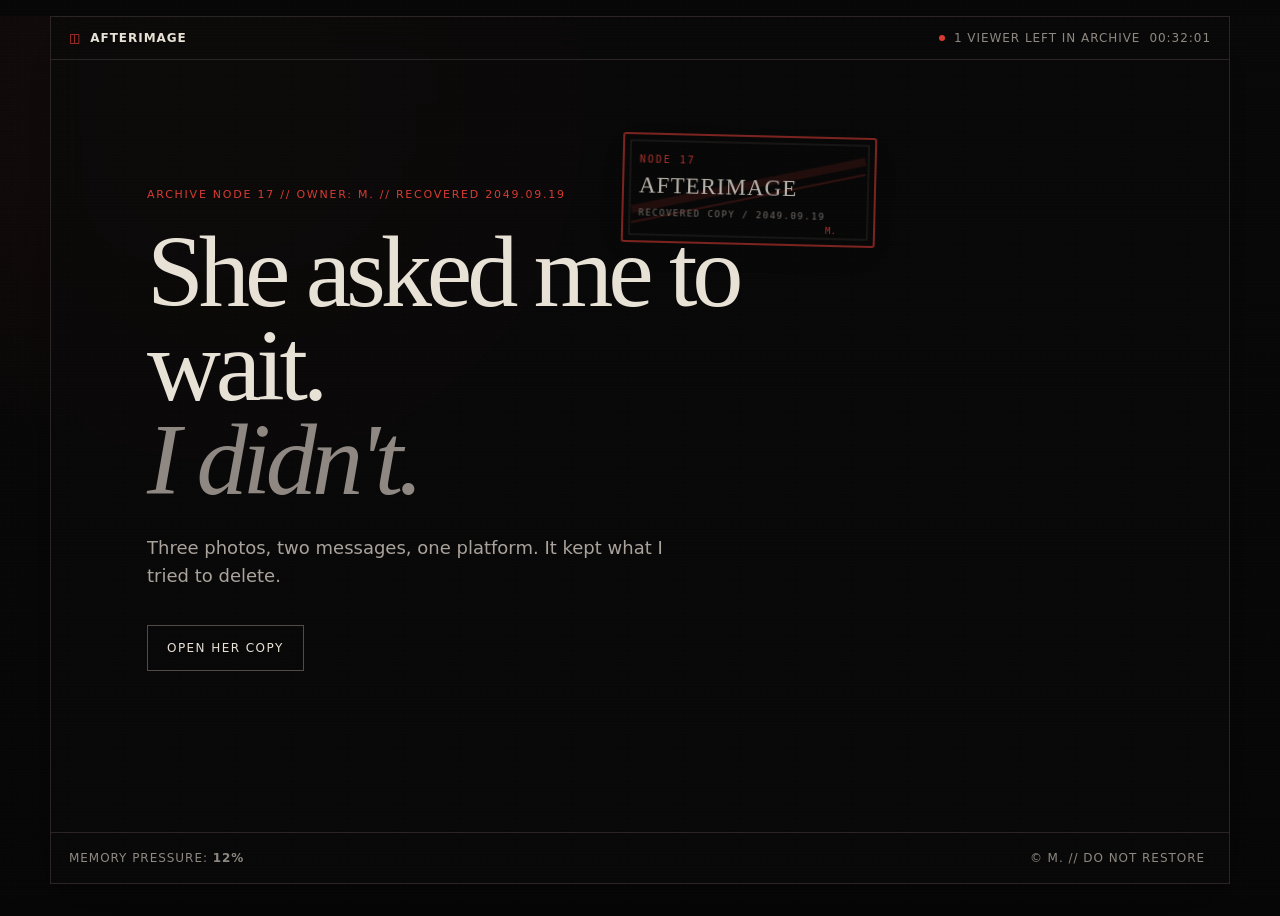
<file: afterimage/index.html>
<!doctype html>
<html lang="en">
<head>
  <meta charset="utf-8" />
  <meta name="viewport" content="width=device-width,initial-scale=1" />
  <meta name="theme-color" content="#0a0909" />
  <title>AFTERIMAGE // M. — recovered copy</title>
  <link rel="stylesheet" href="./style.css" />
</head>
<body>
  <a class="skip" href="#workspace">Skip to recovered fragments</a>
  <div class="noise" aria-hidden="true"></div>
  <main class="shell" id="shell">
    <header class="topbar">
      <div class="brand"><span class="brand-mark">◫</span><span>AFTERIMAGE</span></div>
      <div class="status"><span class="pulse" aria-hidden="true"></span> 1 viewer left in archive <span id="clock">00:00:00</span></div>
    </header>

    <section class="hero" id="hero">
      <img class="archive-stamp" src="./assets/archive-stamp.svg" alt="" aria-hidden="true" />
      <p class="eyebrow">ARCHIVE NODE 17 // OWNER: M. // RECOVERED 2049.09.19</p>
      <h1>She asked me to wait.<br><em>I didn't.</em></h1>
      <p class="lede">Three photos, two messages, one platform. It kept what I tried to delete.</p>
      <button class="enter" id="enterBtn">OPEN HER COPY</button>
    </section>

    <section class="workspace" id="workspace" hidden tabindex="-1" aria-label="Recovered archive workspace">
      <aside class="rail" aria-label="Recovered fragments" role="tablist" aria-orientation="vertical">
        <button class="fragment active" data-panel="photos" role="tab" aria-selected="true" aria-controls="panel-photos" id="tab-photos"><span>01</span> 3 photographs</button>
        <button class="fragment" data-panel="chat" role="tab" aria-selected="false" aria-controls="panel-chat" id="tab-chat" tabindex="-1"><span>02</span> last thread</button>
        <button class="fragment" data-panel="map" role="tab" aria-selected="false" aria-controls="panel-map" id="tab-map" tabindex="-1"><span>03</span> station map</button>
        <button class="fragment" data-panel="audio" role="tab" aria-selected="false" aria-controls="panel-audio" id="tab-audio" tabindex="-1"><span>04</span> platform audio</button>
        <button class="fragment danger" data-panel="sealed" role="tab" aria-selected="false" aria-controls="panel-sealed" id="tab-sealed" tabindex="-1"><span>05</span> DO_NOT_OPEN</button>
      </aside>

      <section class="viewer">
        <div class="viewer-head"><span id="panelTitle">fragment_01.photos</span><span class="integrity" id="integrity" role="status">integrity 82%</span></div>
        <div class="panel active" data-panel-content="photos" role="tabpanel" id="panel-photos" aria-labelledby="tab-photos" tabindex="0">
          <div class="photo-grid">
            <figure class="memory-card memory-a"><div class="placeholder" aria-hidden="true"></div><figcaption>platform 3, north exit // 00:11</figcaption></figure>
            <figure class="memory-card memory-b"><div class="placeholder" aria-hidden="true"></div><figcaption>her hand: “wait here — M.”</figcaption></figure>
            <figure class="memory-card memory-c"><div class="placeholder" aria-hidden="true"></div><figcaption>same camera, 00:17. i’m gone. she isn’t.</figcaption></figure>
          </div>
        </div>

        <div class="panel" data-panel-content="chat" role="tabpanel" id="panel-chat" aria-labelledby="tab-chat" tabindex="0" hidden>
          <div class="chat-log" id="chatLog" aria-live="polite" aria-label="Recovered message thread">
            <p><span>00:14</span> are you still at north exit?</p>
            <p><span>00:16</span> left. train came. sorry.</p>
            <p class="ghost"><span>--:--</span> Mara is typing…</p>
          </div>
          <div class="chat-input"><input id="chatInput" aria-label="Message the archive" placeholder="reply to Mara" autocomplete="off"/><button id="sendBtn">send</button></div>
        </div>

        <div class="panel" data-panel-content="map" role="tabpanel" id="panel-map" aria-labelledby="tab-map" tabindex="0" hidden>
          <div class="map-card" id="mapCard" tabindex="0" role="img" aria-label="Corrupted station map with a marker reading: You waited here."><div class="map-lines" aria-hidden="true"></div><div class="map-pin" aria-hidden="true">YOU WAITED HERE</div></div>
        </div>

        <div class="panel" data-panel-content="audio" role="tabpanel" id="panel-audio" aria-labelledby="tab-audio" tabindex="0" hidden>
          <div class="player"><button id="playBtn" aria-label="Play recovered audio" aria-pressed="false">▶</button><div class="track"><strong>REC_2028-11-02_0017_platform3.wav</strong><div class="wave" id="wave" aria-hidden="true"></div></div><span id="timecode" role="status">00:00</span></div>
        </div>

        <div class="panel" data-panel-content="sealed" role="tabpanel" id="panel-sealed" aria-labelledby="tab-sealed" tabindex="0" hidden>
          <div class="sealed">
            <img class="owner-slip" src="./assets/owner-slip.svg" alt="" aria-hidden="true" />
            <p>DELETION REQUESTED 2028.11.03</p>
            <h2>THIS PART I ASKED<br/>TO STAY DELETED. — M.</h2>
            <button id="openSealed">OPEN ANYWAY</button>
            <pre id="terminal" aria-live="polite" role="status"></pre>
            <div class="term-prompt" id="termPrompt" hidden><span aria-hidden="true">›</span><input id="termInput" aria-label="Terminal input. Type close to seal the fragment." placeholder="type close to seal it again" autocomplete="off" spellcheck="false" /></div>
          </div>
        </div>
      </section>
    </section>

    <p class="margin-note margin-global" id="marginNote" hidden role="status">margin recovered 2049-09-19 — “if you can read this, you are the backup. keep one small thing.” <button id="marginClose" class="margin-close">file away</button></p>

    <footer><span>memory pressure: <b id="pressure">12%</b></span><button class="owner-footer" id="ownerFooter" title="This copy insists it belongs to M.">© M. // do not restore</button></footer>
  </main>
  <script src="./app.js"></script>
  <!-- archive marginalia: the dead thread answers a few old words. the owner's footer is less passive than it looks. -->
</body>
</html>
</file>
<file: afterimage/style.css>
:root{--bg:#090808;--panel:#111010;--paper:#e7e1d6;--muted:#8d8880;--line:#2a2524;--red:#d83b32;--cyan:#7cb8bd;--shadow:0 20px 60px rgba(0,0,0,.38)}*{box-sizing:border-box}html{background:var(--bg);color:var(--paper);font-family:Inter,ui-sans-serif,system-ui,-apple-system,BlinkMacSystemFont,"Segoe UI",sans-serif}body{margin:0;min-height:100vh;background:radial-gradient(circle at 18% 12%,rgba(216,59,50,.09),transparent 28%),linear-gradient(#0a0909,#080707);overflow-x:hidden}.skip{position:fixed;top:-60px;left:16px;z-index:99;background:#e7e1d6;color:#090808;padding:10px 14px;font:12px ui-monospace,monospace;text-decoration:none;transition:top .18s}.skip:focus{top:12px}.noise{position:fixed;inset:0;pointer-events:none;opacity:.16;mix-blend-mode:screen;background-image:repeating-linear-gradient(0deg,transparent 0 2px,rgba(255,255,255,.018) 3px),radial-gradient(circle at 20% 30%,rgba(255,255,255,.035) 0 1px,transparent 1px);background-size:auto,7px 7px;z-index:20}.shell{width:min(1180px,calc(100% - 32px));min-height:calc(100vh - 32px);margin:16px auto;border:1px solid var(--line);background:rgba(10,9,9,.82);box-shadow:var(--shadow);position:relative;display:flex;flex-direction:column;backdrop-filter:blur(18px)}.topbar,footer{display:flex;align-items:center;justify-content:space-between;padding:14px 18px;border-bottom:1px solid var(--line);font-size:12px;letter-spacing:.08em;text-transform:uppercase;color:var(--muted)}footer{border-top:1px solid var(--line);border-bottom:0;margin-top:auto}.brand{display:flex;gap:9px;align-items:center;color:var(--paper);font-weight:700}.brand-mark{color:var(--red)}.status{display:flex;gap:9px;align-items:center}.pulse{width:6px;height:6px;border-radius:999px;background:var(--red);box-shadow:0 0 0 0 rgba(216,59,50,.5);animation:pulse 1.8s infinite}.hero{padding:clamp(64px,10vw,130px) clamp(24px,8vw,96px);max-width:900px}.eyebrow{font-size:11px;letter-spacing:.16em;color:var(--red);text-transform:uppercase;margin:0 0 24px}.hero h1{font-family:Georgia,"Times New Roman",serif;font-size:clamp(52px,8vw,104px);line-height:.92;letter-spacing:-.05em;margin:0;font-weight:500}.hero h1 em{font-weight:400;color:#8f8882}.lede{max-width:560px;color:#aaa39c;font-size:18px;line-height:1.6;margin:26px 0 34px}.enter,.fragment,.chat-input button,.player button,.sealed button{font:inherit;color:inherit;background:transparent;border:1px solid var(--line);cursor:pointer}.enter{padding:15px 19px;text-transform:uppercase;letter-spacing:.12em;font-size:12px;border-color:#514a46;transition:.2s}.enter:hover,.enter:focus-visible{border-color:var(--red);color:#fff;transform:translateY(-1px)}:focus-visible{outline:2px solid var(--cyan);outline-offset:2px}.fragment:focus-visible,.chat-input button:focus-visible,.player button:focus-visible,.sealed button:focus-visible{outline:2px solid var(--cyan);outline-offset:-2px}.workspace{display:grid;grid-template-columns:240px 1fr;min-height:650px;border-top:1px solid var(--line)}.workspace:focus{outline:none}.panel[hidden]{display:none!important}.rail{border-right:1px solid var(--line);padding:10px}.fragment{width:100%;display:flex;gap:14px;align-items:center;padding:13px 12px;text-align:left;border:0;border-bottom:1px solid #181515;color:#8f8983;font-size:13px}.fragment span{font:10px ui-monospace,SFMono-Regular,Menlo,monospace;color:#5b5652}.fragment:hover,.fragment.active{color:#fff;background:#151212}.fragment.active span{color:var(--red)}.fragment.danger{margin-top:28px;color:#a6615c}.viewer{padding:18px;min-width:0}.viewer-head{display:flex;justify-content:space-between;align-items:center;padding:0 4px 14px;border-bottom:1px solid var(--line);font:11px ui-monospace,SFMono-Regular,Menlo,monospace;color:#77716c}.integrity{color:var(--cyan)}.panel{display:none;padding-top:18px}.panel.active{display:block;animation:panelIn .34s ease}.photo-grid{display:grid;grid-template-columns:1.3fr .8fr;grid-template-rows:280px 230px;gap:12px}.memory-card{margin:0;background:#0d0c0c;border:1px solid #262221;overflow:hidden;position:relative}.memory-card:first-child{grid-row:1/3}.placeholder{height:100%;position:relative;overflow:hidden;background:#131111}.placeholder:after{content:"";position:absolute;inset:0;background:repeating-linear-gradient(0deg,transparent 0 3px,rgba(0,0,0,.28) 3px 4px),linear-gradient(180deg,transparent 62%,rgba(0,0,0,.55));pointer-events:none}.memory-a .placeholder{background:linear-gradient(180deg,#3a352e 0%,#211d19 42%,#0e0c0b 100%)}.memory-a .placeholder:before{content:"";position:absolute;left:12%;right:12%;top:18%;bottom:0;background:radial-gradient(ellipse at 50% 100%,rgba(231,225,214,.28),transparent 55%),linear-gradient(180deg,transparent 30%,rgba(0,0,0,.7) 31%),repeating-linear-gradient(90deg,rgba(231,225,214,.14) 0 2px,transparent 2px 26px);border:1px solid rgba(231,225,214,.18);border-bottom:0;border-radius:120px 120px 0 0}.memory-b .placeholder{background:linear-gradient(180deg,#1b2426,#2e4447 55%,#0c0e0e)}.memory-b .placeholder:before{content:"WAIT HERE";position:absolute;top:34%;left:8%;right:8%;color:rgba(231,225,214,.72);font:700 26px Georgia,serif;letter-spacing:.04em;transform:rotate(-4deg);text-shadow:0 2px 12px rgba(0,0,0,.8);border-top:1px solid rgba(231,225,214,.2);border-bottom:1px solid rgba(231,225,214,.2);padding:10px 4px;white-space:nowrap;overflow:hidden}.memory-c .placeholder{background:linear-gradient(155deg,#1c1513,#4a3a34 55%,#0e0c0c)}.memory-c .placeholder:before{content:"";position:absolute;inset:0;background:repeating-linear-gradient(90deg,rgba(0,0,0,.5) 0 8px,transparent 8px 14px,rgba(216,59,50,.25) 14px 16px,transparent 16px 26px),radial-gradient(circle at 70% 30%,rgba(231,225,214,.16),transparent 28%)}figcaption{position:absolute;left:10px;right:10px;bottom:9px;padding:8px 10px;background:rgba(7,7,7,.7);backdrop-filter:blur(9px);font:10px ui-monospace,monospace;color:#bbb3aa;border:1px solid rgba(255,255,255,.05)}.chat-log{min-height:420px;padding:28px;border:1px solid var(--line);background:#0c0b0b;font:14px ui-monospace,monospace}.chat-log p{max-width:650px;padding:14px 0;border-bottom:1px dashed #282323;margin:0}.chat-log span{display:inline-block;width:72px;color:#a09a93}.chat-log .ghost{color:#d0857e}.chat-input{display:flex;margin-top:10px}.chat-input input{flex:1;background:#0b0a0a;border:1px solid var(--line);color:#ddd6ce;padding:13px;font:13px ui-monospace,monospace;outline:none}.chat-input input:focus{border-color:#4f4743}.chat-input button{padding:0 20px;color:#a9a39c}.map-card{height:510px;border:1px solid var(--line);position:relative;overflow:hidden;background:#0d0c0c}.map-lines{position:absolute;inset:-20%;background-image:linear-gradient(31deg,transparent 47%,rgba(140,130,120,.17) 48% 49%,transparent 50%),linear-gradient(121deg,transparent 47%,rgba(140,130,120,.1) 48% 49%,transparent 50%);background-size:86px 86px;transform:rotate(4deg)}.map-lines:after{content:"";position:absolute;inset:15% 22%;border:1px dashed rgba(216,59,50,.45);border-radius:50%;transform:skew(-17deg) rotate(12deg)}.map-pin{position:absolute;top:44%;left:49%;transform:translate(-50%,-50%);padding:8px 10px;background:var(--red);color:#fff;font:10px ui-monospace,monospace;box-shadow:0 0 0 8px rgba(216,59,50,.08)}.player{display:flex;align-items:center;gap:18px;border:1px solid var(--line);padding:18px;background:#0c0b0b}.player button{width:44px;height:44px;border-radius:50%;color:#fff}.track{flex:1}.track strong{display:block;font:11px ui-monospace,monospace;margin-bottom:10px}.wave{height:34px;background:repeating-linear-gradient(90deg,#4d4742 0 2px,transparent 2px 7px);mask-image:linear-gradient(90deg,#000 0 60%,transparent 100%);transform-origin:left}.player span{font:11px ui-monospace,monospace;color:#77716c}.sealed{padding:60px 20px;text-align:center;border:1px solid #3a211f;background:radial-gradient(circle at 50% 20%,rgba(216,59,50,.08),transparent 40%),#0d0909;min-height:500px}.sealed>p{font:10px ui-monospace,monospace;color:var(--red);letter-spacing:.2em}.sealed h2{font-family:Georgia,serif;font-weight:400;font-size:36px;letter-spacing:-.02em}.sealed button{padding:12px 17px;color:#d9c8c5;border-color:#5c2e2a}.sealed pre{max-width:680px;margin:34px auto 0;text-align:left;white-space:pre-wrap;color:#8ac0bb;font:12px/1.6 ui-monospace,monospace}.corrupt{animation:corrupt .16s steps(2) 4}@keyframes pulse{70%{box-shadow:0 0 0 8px rgba(216,59,50,0)}}@keyframes panelIn{from{opacity:0;transform:translateY(5px)}to{opacity:1;transform:none}}@keyframes corrupt{0%{transform:translate(0)}25%{transform:translate(3px,-1px);filter:hue-rotate(15deg)}50%{transform:translate(-2px,1px)}75%{transform:translate(1px,2px);filter:contrast(1.3)}}@media(max-width:780px){.shell{width:100%;min-height:100vh;margin:0;border-left:0;border-right:0}.status{display:none}.workspace{grid-template-columns:1fr}.rail{border-right:0;border-bottom:1px solid var(--line);display:flex;overflow:auto}.fragment{min-width:max-content;border-bottom:0}.fragment.danger{margin-top:0;margin-left:12px}.photo-grid{grid-template-columns:1fr;grid-template-rows:250px 180px 180px}.memory-card:first-child{grid-row:auto}.hero{padding-top:70px}.hero h1{font-size:55px}}@media(prefers-reduced-motion:reduce){*{animation:none!important;scroll-behavior:auto!important;transition:none!important}}
/* Shiina integration layer: physical archive assets + selected multi-agent ideas */
.archive-stamp{position:absolute;right:clamp(20px,6vw,74px);top:clamp(34px,6vw,74px);width:clamp(155px,20vw,256px);opacity:.78;transform:rotate(1.4deg);filter:drop-shadow(0 10px 22px rgba(0,0,0,.28));pointer-events:none}.hero{position:relative}.margin-note{max-width:560px;margin:0 0 26px;padding:12px 14px;border:1px dashed rgba(124,184,189,.5);background:rgba(124,184,189,.06);color:#9fc6c9;font:12px/1.6 ui-monospace,SFMono-Regular,Menlo,monospace}.margin-note[hidden]{display:none}.margin-close{margin-left:10px;padding:4px 10px;border:1px solid var(--line);background:transparent;color:#9fc6c9;font:inherit;font-size:11px;cursor:pointer}.margin-close:hover{border-color:var(--cyan);color:#fff}.owner-footer{font:inherit;color:inherit;background:transparent;border:0;cursor:pointer;letter-spacing:.08em;text-transform:uppercase;font-size:12px;color:var(--muted);padding:4px 6px}.owner-footer:hover{color:#d9c8c5}.owner-footer:focus-visible,.margin-close:focus-visible,.term-prompt input:focus-visible{outline:2px solid var(--cyan);outline-offset:2px}.chat-log .archivist{color:#8ac0bb}.chat-log .archivist span{color:#7cb8bd}.term-prompt{max-width:680px;margin:12px auto 0;display:flex;gap:10px;align-items:center;border:1px solid var(--line);background:#0b0a0a;padding:10px 12px;font:12px/1.6 ui-monospace,SFMono-Regular,Menlo,monospace;color:#8ac0bb;text-align:left}.term-prompt[hidden]{display:none}.term-prompt span{color:#5f5954}.term-prompt input{flex:1;min-width:0;background:transparent;border:0;outline:none;color:inherit;font:inherit}.term-prompt input::placeholder{color:#5f5954}.term-prompt:focus-within{border-color:#4f4743}.sealed button:disabled{opacity:.55;cursor:default}.sealed pre:empty{display:none}.owner-slip{display:block;width:180px;max-width:60%;margin:0 auto 24px;opacity:.66;transform:rotate(-1.2deg)}
@media(max-width:780px){.archive-stamp{position:relative;display:block;right:auto;top:auto;width:150px;margin:0 0 30px}.owner-footer{font-size:10px}.owner-slip{max-width:70%}}

.workspace[hidden]{display:none!important}.margin-global{width:min(720px,calc(100% - 36px));margin:18px auto 0}
</file>
